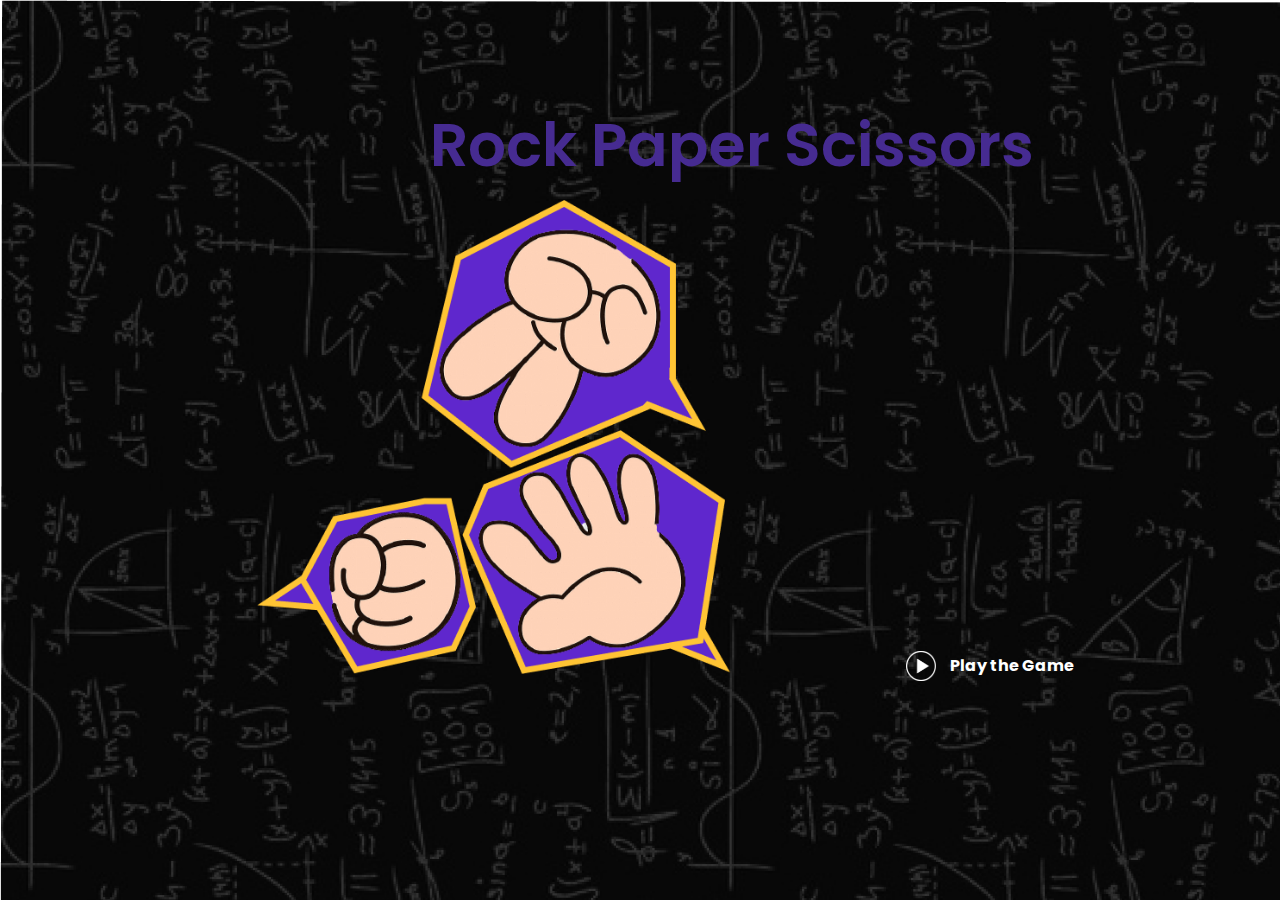
<file: index.html>
<!DOCTYPE html>
<html lang="en">
<head>
    <meta charset="UTF-8">
    <meta name="viewport" content="width=device-width, initial-scale=1.0">
    <title>Document</title>
    <link rel="preconnect" href="https://fonts.googleapis.com">
    <link rel="stylesheet" href="style.css">
<link rel="preconnect" href="https://fonts.gstatic.com" crossorigin>
<link href="https://fonts.googleapis.com/css2?family=Fredoka:wght@300;400;500;600;700&family=Poppins:ital,wght@0,100;0,200;0,300;0,400;0,500;0,600;0,700;0,800;0,900;1,100;1,200;1,300;1,400;1,500;1,600;1,700;1,800;1,900&family=Roboto:ital,wght@0,400;0,500;0,700;0,900;1,300;1,400;1,500;1,700;1,900&display=swap" rel="stylesheet">
</head>
<body>
    <div>
        <h1 id="text1">Rock Paper Scissors</h1>
        <img id="rockpaperscissorshandimage" src="assets/game-image.png" alt="rock-paper-scissors hand imoges">
    </div>
    <div id="playbuttonandrpsimg">
        <button class="playbuttonimg" id="click">
            <img class="playbuttonimg" src="assets/play-button.png" alt="play-button icon">
        </button>
        <span id="text2">Play the Game</span>
        
    </div>
    <script src="home.js"></script>
</body>
</html>
</file>
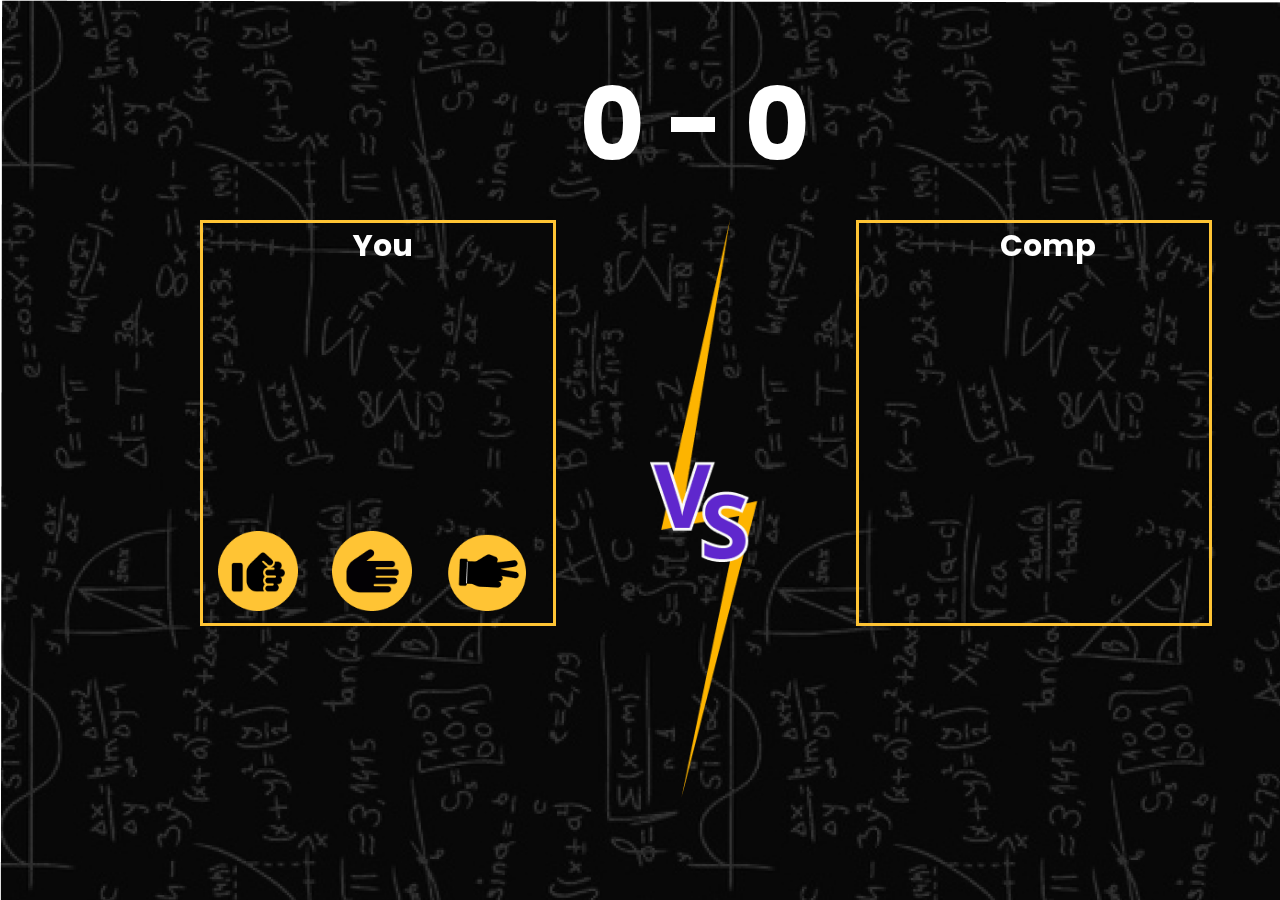
<file: game.html>
<!DOCTYPE html>
<html lang="en">
<head>
    <meta charset="UTF-8">
    <meta name="viewport" content="width=device-width, initial-scale=1.0">
    <title>Document</title>
    <link rel="stylesheet" href="game.css">
    <link rel="preconnect" href="https://fonts.gstatic.com" crossorigin>
    <link href="https://fonts.googleapis.com/css2?family=Fredoka:wght@300;400;500;600;700&family=Poppins:ital,wght@0,100;0,200;0,300;0,400;0,500;0,600;0,700;0,800;0,900;1,100;1,200;1,300;1,400;1,500;1,600;1,700;1,800;1,900&family=Roboto:ital,wght@0,400;0,500;0,700;0,900;1,300;1,400;1,500;1,700;1,900&display=swap" rel="stylesheet">
</head>
<body>
    
    <div id="score">
        <span id="userScore">0</span>
        <span>-</span>
        <span id="compScore">0</span>
    </div>
    <div id="contains">
        <div>
            <div id="container1">
                <span id="you">You</span>
                <div id="gameimage"></div>
                <div id="logoimgcontainer">
                    <img  class="logoimage"  id ="rock" src="assets/rock-logo.png" alt="rock logo">
                    <img  class="logoimage"  id ="paper" src="assets/paper-logo.png" alt="paper-logo">
                    <img  class="logoimage"  id ="scissors" src="assets/scissors-logo.png" alt="scissors-logo">
                </div>
            </div>
        </div>
        <div id="container2">
            <img src="assets/vs.png" alt="vs sign">
        </div>
        <div id="container3">
            <span id="comp">Comp</span>
            <div id="compimage"></div>
        </div>
    </div>
    <h1 id="result"></h1>
    <button id="playAgain" style="display: none">Play Again</button>
    <button id = "quit" style="display: none"> Quit</button>
    <script src="script.js"></script>
</body>
</html>
</file>
<file: style.css>
body{
    font-family: 'Poppins', sans-serif;
    background-image: url("assets/bg.png");
    size: cover;
    
}
#text1{
    color: #462b91;
    position: absolute;
    left: 430px;
    top: 60px;
    font-size: 60px;
    font-weight: 600;

}
#text2{
    color: white;
    font-weight: bold;
    
}
#playbuttonandrpsimg{
    display: flex;
    align-items: center;   
}
#rockpaperscissorshandimage{
    height: 500px;
    width: 500px;
    position: absolute;
    left: 250px;
    top: 200px;
    
}
.playbuttonimg{
    height: 30px;
    width: 30px;
    margin-right: 20px;
    background: transparent;
    border: none;
}
#playbuttonandrpsimg{
    position: absolute;
    left: 900px;
    top: 650px;
}
#playAgain{
    position: absolute;
    top: 800px;
}
</file>
<file: game.css>
body{
    font-family: 'Poppins', sans-serif;
    background-image: url("assets/bg.png");
}
#score{
    position: absolute;
    left: 580px;
    top: 50px;
    color: white;
    font-size: 100px;
    font-weight: bold;
}
#contains{
    display: flex;
    justify-content: center;
    position: fixed;
    top: 220px;
    left: 200px;
}
#container1{
    height: 400px;
    width: 350px;
    background: transparent;
    border: 3px solid #ffc434;
}
#you{
    color: white;
    position: relative;
    left: 150px;
    font-size: 30px;
    font-weight: bold;
}
#container2{
    height: 580px;
    width: 300px;
    background: transparent;
    display: flex;
    justify-content: center;
}
#container3{
    height: 400px;
    width: 350px;
    background: transparent;
    border: 3px solid #ffc434;
    
}
#logoimgcontainer{
    position: absolute;
    top: 310px;
}
.logoimage{
    margin: 1px 15px 0px 15px;
    height: 80px;
    width: 80px;
}
#comp{
    margin-bottom: 4vh;
    color: white;
    position: absolute;
    left: 800px;
    font-size: 30px;
    font-weight: bold;
}

.compImg{
    position: relative;
    top: 2vh;
    height: 300px;
    width: 370px;

}

#quit{
    position: absolute;
    top: 900px;
    left: 50vw;
    width: 10vw;
    height: 10vh;
    background-color: #ffc434;
    border-radius: 20px;
    font-size: 20px;

}

#playAgain{

    position: absolute;
    top: 900px;
    left: 35vw;
    width: 10vw;
    height: 10vh;
    background-color: #ffc434;
    border-radius: 20px;
    font-size: 20px;
}

#playAgain:hover, #quit:hover{
    background-color: #ffc434;
    cursor: pointer;
    scale: 1.2;
}

#result{
    position: absolute;
    top: 780px;
    left: 42vw;
    color: white;
}
</file>
